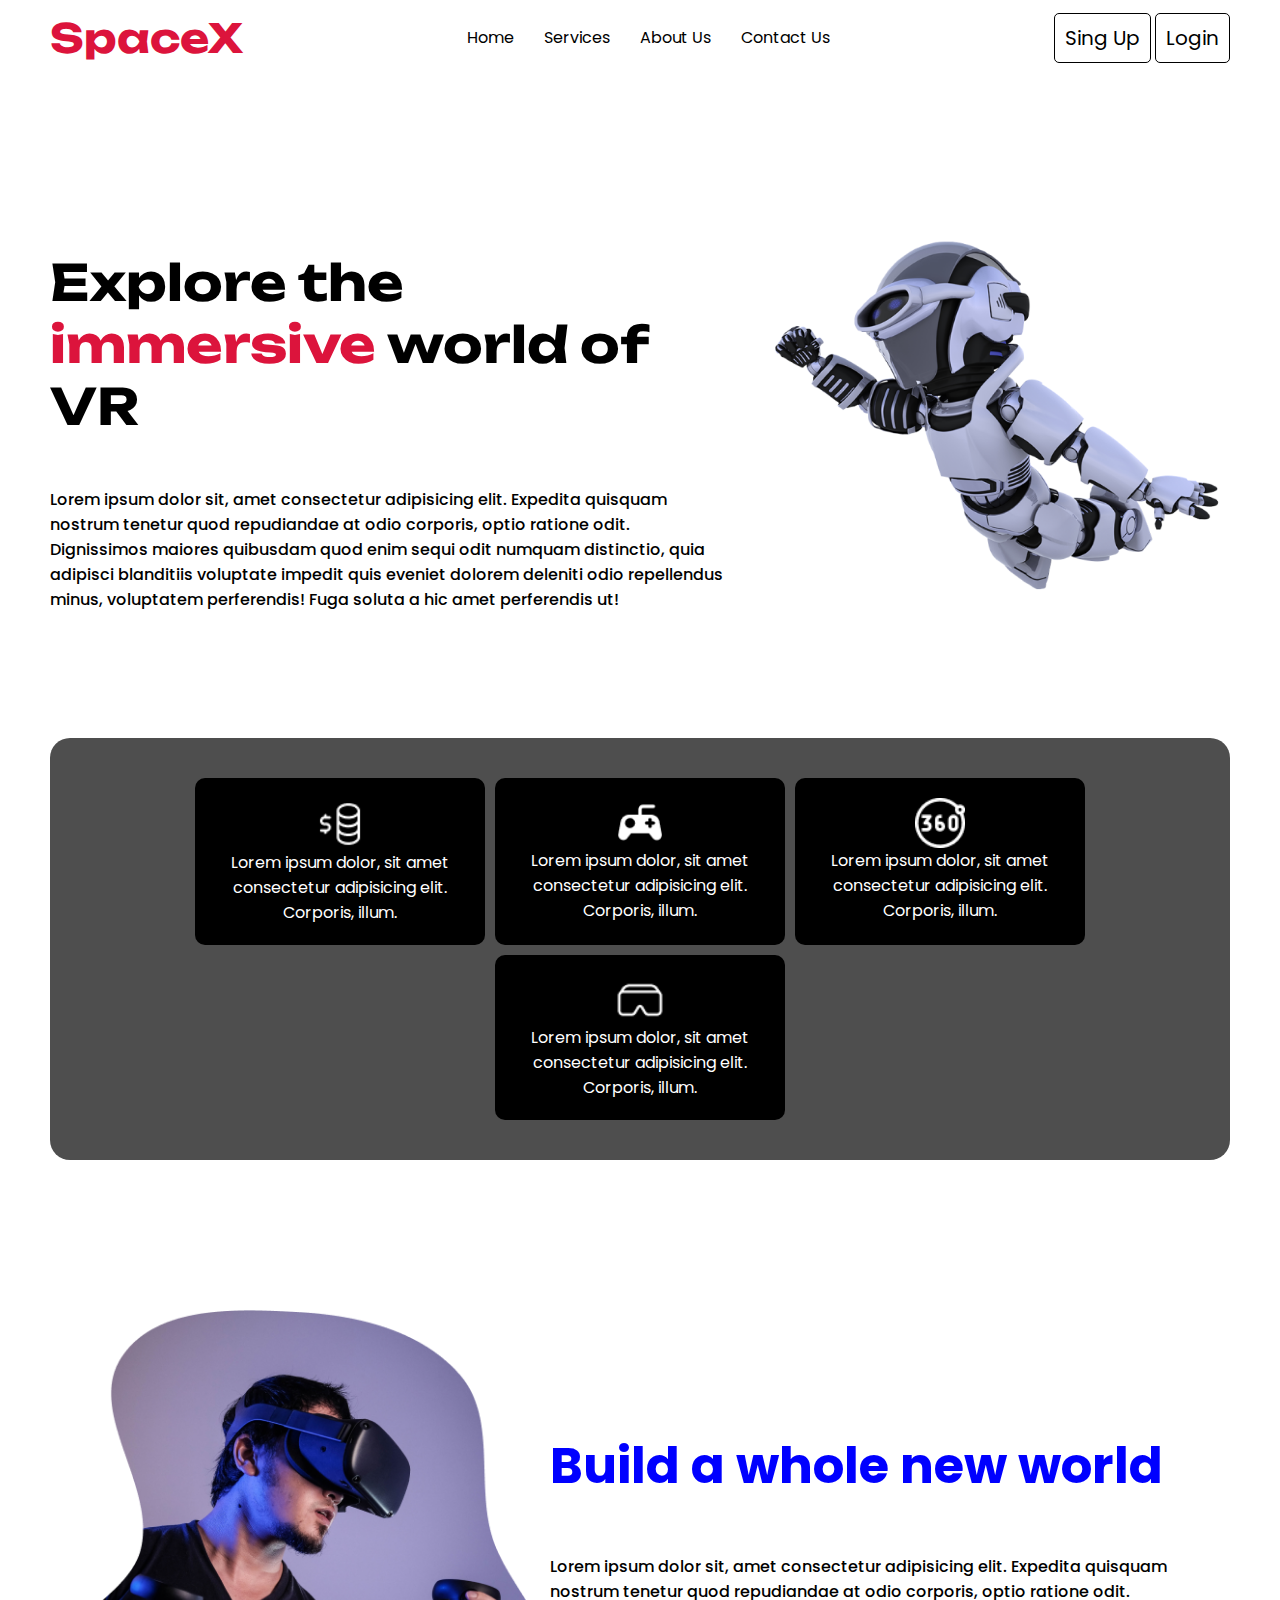
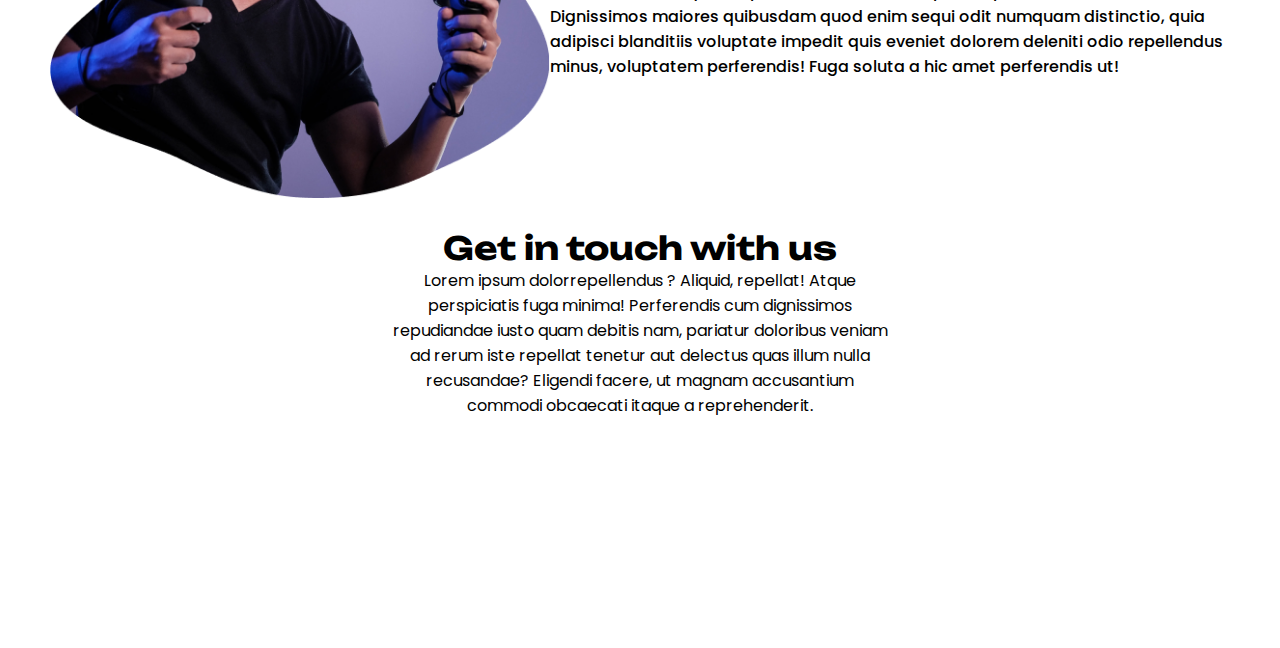
<file: index.html>
<!DOCTYPE html>
<html lang="en">

<head>
  <meta charset="UTF-8">
  <meta name="viewport" content="width=device-width, initial-scale=1.0">
  <title>SpaceX</title>
  <link rel="stylesheet" href="style.css">
</head>

<body>
  <!-- üst kısım-->
  <div class="header">

    <a href="index.html" class="başlık">
      <h1>SpaceX</h1>
    </a>
    <ul>
      <a href="index.html">Home</a>
      <a href="errorservices.html">Services</a>
      <a href="errorabuu.html">About Us</a>
      <a href="contakt errrrrorr.html">Contact Us</a>
    </ul>
    <div>
      <a class="sing-btn" href="singup.html">Sing Up</a>
      <a class="sing-btn" href="login.html">Login</a>
    </div>
  </div>
  <div class="hero">
    <div class="hero-text">
      <h1 class="uh">


        Explore the <span class="red">immersive</span> world of VR
      </h1>
      <p>
        Lorem ipsum dolor sit, amet consectetur adipisicing elit.
        Expedita quisquam nostrum tenetur quod repudiandae at odio
        corporis, optio ratione odit. Dignissimos maiores quibusdam
        quod enim sequi odit numquam distinctio, quia adipisci
        blanditiis voluptate impedit quis eveniet dolorem deleniti
        odio repellendus minus, voluptatem perferendis! Fuga soluta
        a hic amet perferendis ut!
      </p>
    </div>
    <img src="images/robot.png" />
  </div>
  <!-- Kutucuklar Alanı-->
  <div class="boxes">
    <!-- Kutu -->
    <div class="box se">
      <img src="images/icon1.png" />
      <p>
        Lorem ipsum dolor, sit amet consectetur adipisicing elit.
        Corporis, illum.
      </p>
    </div>
    <!-- Kutu Son -->
    <!-- Kutu -->
    <div class="box es">
      <img src="images/icon2.png" />
      <p>
        Lorem ipsum dolor, sit amet consectetur adipisicing elit.
        Corporis, illum.
      </p>
    </div>
    <!-- Kutu Son -->
    <!-- Kutu -->
    <div class="box see">
      <img src="images/icon3.png" />
      <p>
        Lorem ipsum dolor, sit amet consectetur adipisicing elit.
        Corporis, illum.
      </p>
    </div>
    <!-- Kutu Son -->
    <!-- Kutu -->
    <div class="box ees">
      <img src="images/icon4.png" />
      <p>
        Lorem ipsum dolor, sit amet consectetur adipisicing elit.
        Corporis, illum.
      </p>
    </div>

  </div>
  <div class="hero">
    <img src="images/vr.png" />
    <div class="hero-text">
      <h1 class="abuzittin">


        Build a whole new world
      </h1>
      <p>
        Lorem ipsum dolor sit, amet consectetur adipisicing elit.
        Expedita quisquam nostrum tenetur quod repudiandae at odio
        corporis, optio ratione odit. Dignissimos maiores quibusdam
        quod enim sequi odit numquam distinctio, quia adipisci
        blanditiis voluptate impedit quis eveniet dolorem deleniti
        odio repellendus minus, voluptatem perferendis! Fuga soluta
        a hic amet perferendis ut!
      </p>
    </div>
  </div>
  <center>
    <div class="baba">
     <div><h1 class="gg">Get in touch with us</h1></div> 
     <div> <p class="ww">Lorem ipsum dolorrepellendus ? Aliquid, repellat! Atque perspiciatis fuga minima! Perferendis cum dignissimos
        repudiandae iusto quam debitis nam, pariatur doloribus veniam ad rerum iste repellat tenetur aut delectus quas
        illum nulla recusandae? Eligendi facere, ut magnam accusantium commodi obcaecati itaque a reprehenderit.</p></div>
      <a class="sing-btn gel " href="contakt errrrrorr.html">Click Me</a>
    </div>
  </center>
  <!-- alt kısım-->
</body>

</html>
</file>
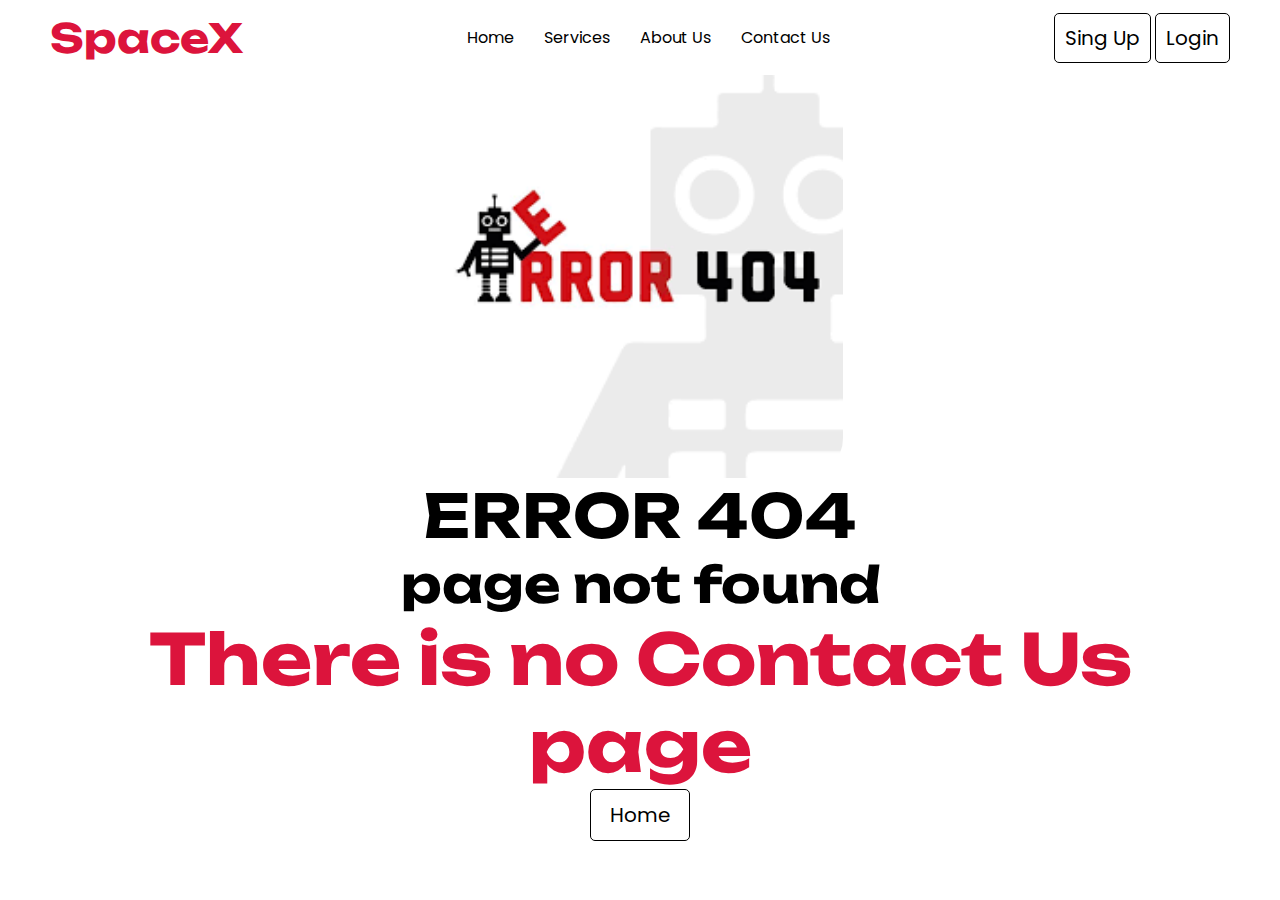
<file: contakt errrrrorr.html>
<meta name="viewport" content="width=device-width, initial-scale=1.0">
<title>SpaceX</title>
<link rel="stylesheet" href="style.css">
</head>
<body> 
<!-- üst kısım-->
<div class="header">

    <a href="index.html" class="başlık"> <h1>SpaceX</h1></a>
<ul>
    <a href="index.html">Home</a>
    <a href="errorservices.html">Services</a>
    <a href="errorabuu.html">About Us</a>
    <a href="contakt errrrrorr.html">Contact Us</a>
</ul>
<div> <a class="sing-btn" href="singup.html">Sing Up</a>
    <a class="sing-btn" href="login.html">Login</a>
  </div>
</div> 
<center><a href="https://sites.google.com/view/banlan/ana-sayfa">   <img class="errr"  src="img/error.png"></a>

<div class="ERROR">
<h1 class="er">ERROR 404
</h1>
<h2 class="sayfa"> page not found
 </h2>
 <h1 class="what"> There is no Contact Us page</h1>
 <center>
<a class="sing-btn" href="index.html">Home</a></center>
</div></center>
  <!-- alt kısım--> 
</body>
</html>
</file>
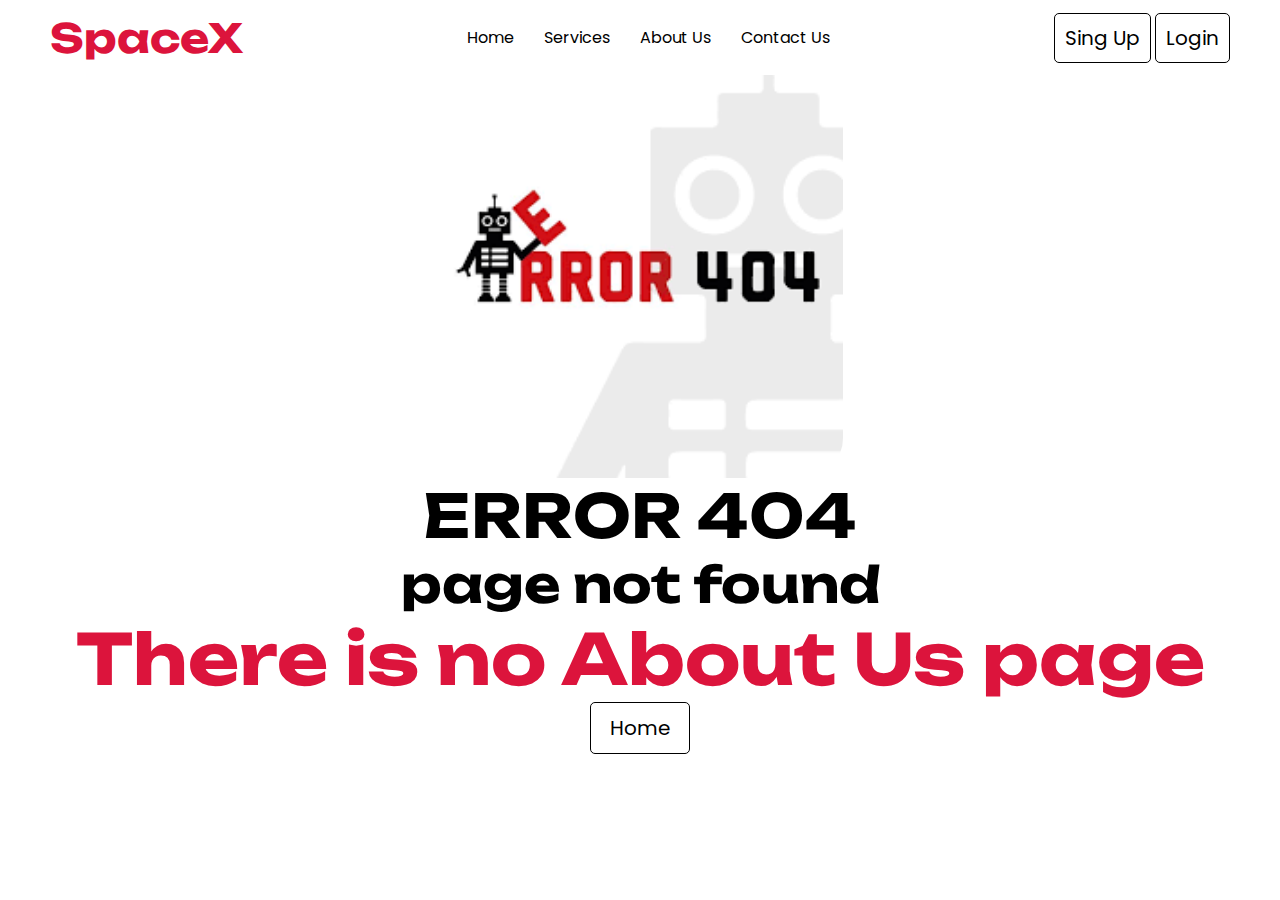
<file: errorabuu.html>
<meta name="viewport" content="width=device-width, initial-scale=1.0">
<title>SpaceX</title>
<link rel="stylesheet" href="style.css">
</head>
<body> 
<!-- üst kısım-->
<div class="header">

    <a href="index.html" class="başlık"> <h1>SpaceX</h1></a>
<ul>
    <a href="index.html">Home</a>
    <a href="errorservices.html">Services</a>
    <a href="errorabuu.html">About Us</a>
    <a href="contakt errrrrorr.html">Contact Us</a>
</ul>
<div> <a class="sing-btn" href="singup.html">Sing Up</a>
    <a class="sing-btn" href="login.html">Login</a>
  </div>
</div>
<center>
    <a href="https://sites.google.com/view/banlan/ana-sayfa">   <img class="errr"  src="img/error.png"></a>
<div class="ERROR">
<h1 class="er">ERROR 404
</h1>
<h2 class="sayfa"> page not found
 </h2>
 <h1 class="what"> There is no About Us page</h1>
 <center>
<a class="sing-btn" href="index.html">Home</a></center>
</div></center>
  <!-- alt kısım--> 
</body>
</html>
</file>
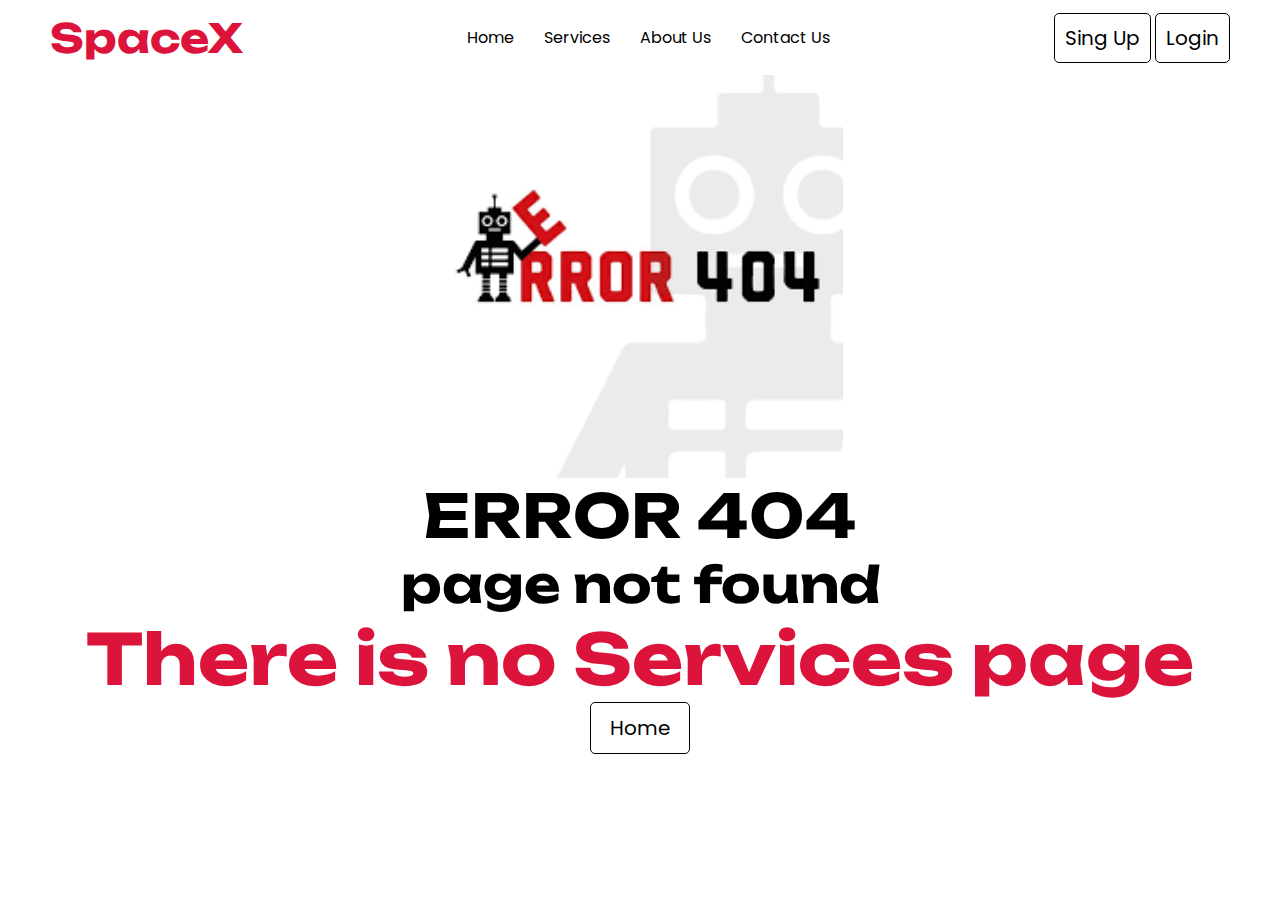
<file: errorservices.html>
<meta name="viewport" content="width=device-width, initial-scale=1.0">
<title>SpaceX</title>
<link rel="stylesheet" href="style.css">
</head>
<body> 
<!-- üst kısım-->
<div class="header">

  <a href="index.html" class="başlık"> <h1>SpaceX</h1></a>
<ul>
    <a href="index.html">Home</a>
    <a href="errorservices.html">Services</a>
    <a href="errorabuu.html">About Us</a>
    <a href="contakt errrrrorr.html">Contact Us</a>
</ul><div> <a class="sing-btn" href="singup.html">Sing Up</a>
  <a class="sing-btn" href="login.html">Login</a>
</div>
</div>
<center>
  <a href="https://sites.google.com/view/banlan/ana-sayfa">   <img class="errr"  src="img/error.png"></a>
<div class="ERROR">
<h1 class="er">ERROR 404
</h1>
<h2 class="sayfa"> page not found
 </h2>
 <h1 class="what"> There is no Services page</h1>
 <center>
 
<a class="sing-btn" href="index.html">Home</a></center>
</div></center>
  <!-- alt kısım--> 
</body>
</html>
</file>
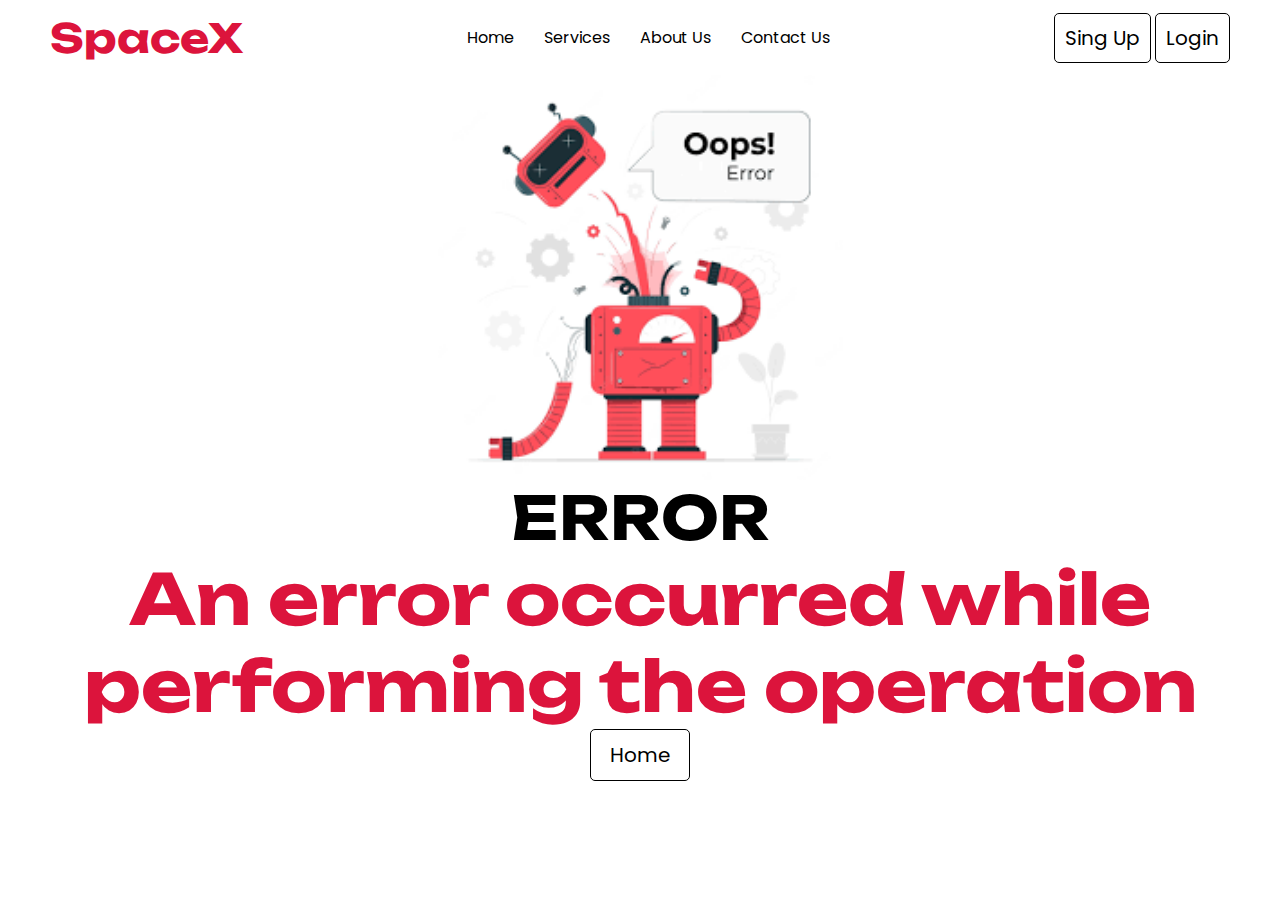
<file: hata.html>
<meta name="viewport" content="width=device-width, initial-scale=1.0">
<title>SpaceX</title>
<link rel="stylesheet" href="style.css">
</head>
<body> 
<!-- üst kısım-->
<div class="header">

    <a href="index.html" class="başlık"> <h1>SpaceX</h1></a>
<ul>
    <a href="index.html">Home</a>
    <a href="errorservices.html">Services</a>
    <a href="errorabuu.html">About Us</a>
    <a href="contakt errrrrorr.html">Contact Us</a>
</ul>
<div> <a class="sing-btn" href="singup.html">Sing Up</a>
    <a class="sing-btn" href="login.html">Login</a>
  </div>
</div> 
<center><a href="https://sites.google.com/view/banlan/ana-sayfa">   <img class="errr"  src="img/ERRRRO.png"></a>

<div class="ERROR">
<h1 class="er">ERROR
</h1>
 <h1 class="what">
    An error occurred while performing the operation</h1>
 <center>
<a class="sing-btn" href="index.html">Home</a></center>
</div></center>
  <!-- alt kısım--> 
</body>
</html>
</file>
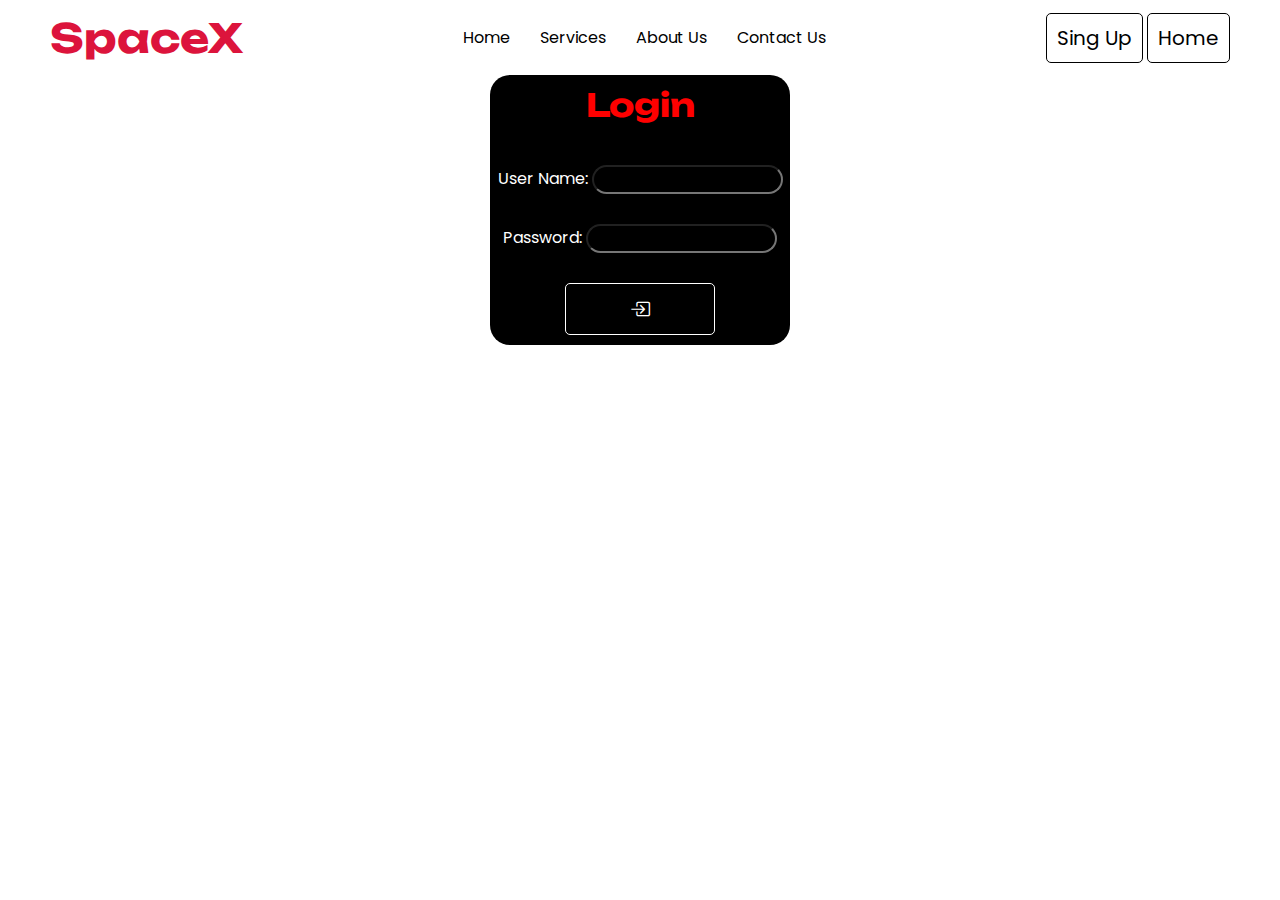
<file: login.html>
<!DOCTYPE html>
<html lang="en">
<head>
    <meta charset="UTF-8">
    <meta name="viewport" content="width=device-width, initial-scale=1.0">
    <title>SpaceX</title>
    <link rel="stylesheet" href="style.css">
    <link rel="stylesheet" href="https://cdn.jsdelivr.net/npm/bootstrap-icons@1.10.5/font/bootstrap-icons.css">
</head>
<body> 
    <!-- üst kısım-->
  <div class="header">
   
   <a href="index.html" class="başlık"> <h1>SpaceX</h1></a>
    <ul>
        <a href="index.html">Home</a>
        <a href="errorservices.html">Services</a>
        <a href="errorabuu.html">About Us</a>
        <a href="contakt errrrrorr.html">Contact Us</a>
    </ul><div>

    <a class="sing-btn" href="singup.html">Sing Up</a>
    <a class="sing-btn" href="index.html">Home</a></div>    
  </div> <center>
  <div class="giriş">
    <h1 class="giris-yazısı">Login</h1>
    <div class="kulad"><label class="kulya">User Name:</label>
    <input class="kulyaz" type="text"></div>
    <div class="şifre"><label class="parola-yazı">Password:</label>
    <input class="parola" type="password"></div>
<div>
  <a class="sing-btn gel" href="hata.html"><i class="bi bi-box-arrow-in-right"></i></a></div>
  </div></div> </center>
      <!-- alt kısım--> 
</body>
</html>
</file>
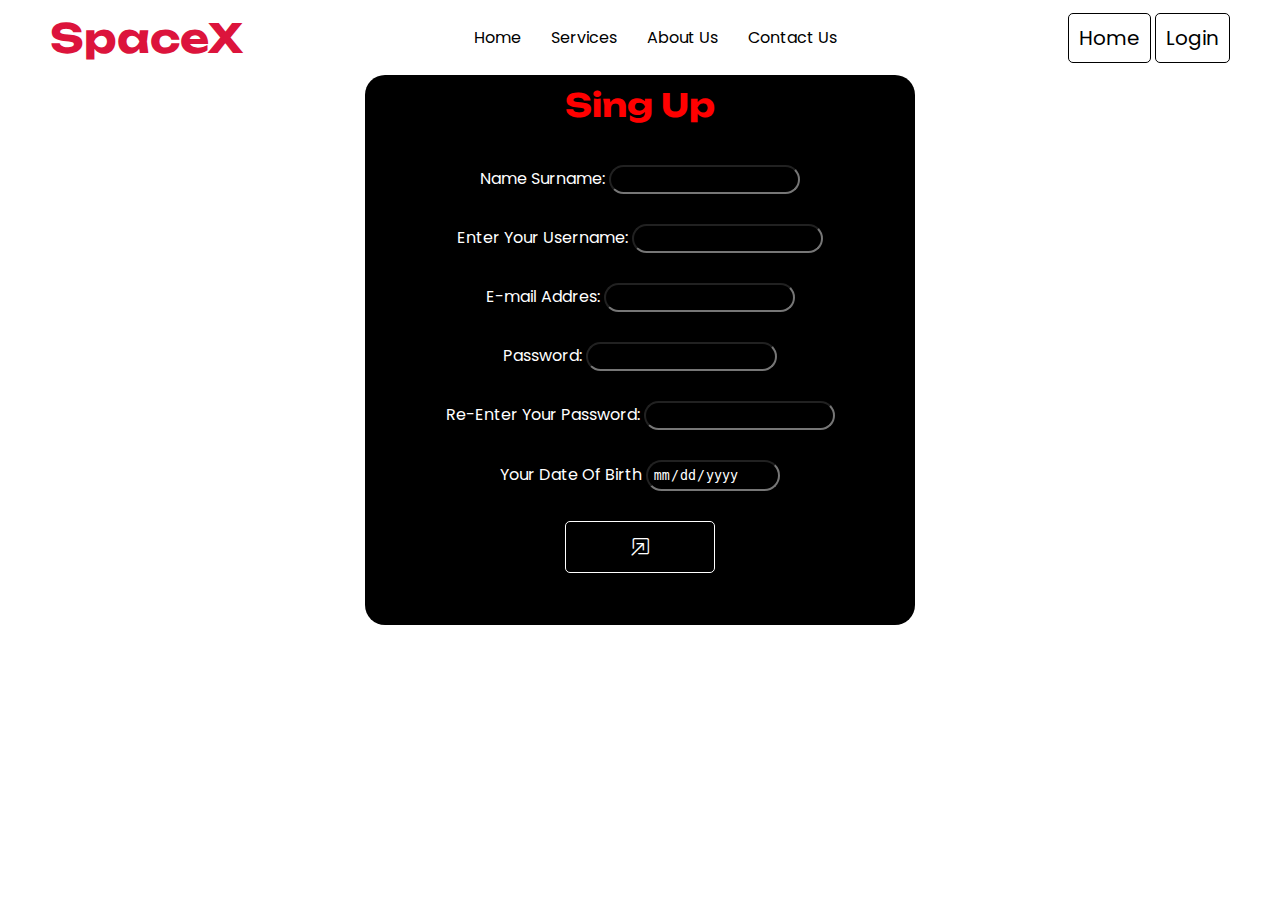
<file: singup.html>
<!DOCTYPE html>
<html lang="en">

<head>
    <meta charset="UTF-8">
    <meta name="viewport" content="width=device-width, initial-scale=1.0">
    <title>SpaceX</title>
    <link rel="stylesheet" href="style.css">
    <link rel="stylesheet" href="https://cdn.jsdelivr.net/npm/bootstrap-icons@1.10.5/font/bootstrap-icons.css">
</head>

<body>
    <center>
        <div class="header">

            <a href="index.html" class="başlık">
                <h1>SpaceX</h1>
            </a>
            <ul>
                <a href="index.html">Home</a>
                <a href="errorservices.html">Services</a>
                <a href="errorabuu.html">About Us</a>
                <a href="contakt errrrrorr.html">Contact Us</a>
            </ul>
            <div> <a class="sing-btn" href="index.html">Home</a>
                <a class="sing-btn" href="login.html">Login</a>
            </div>
        </div>
        <div class="giriş U">
            <h1 class="giris-yazısı">Sing Up</h1>
<div> <label class="kulya">Name Surname:</label>
                <input class="kulyaz" type="text"></div>
            <div class="kulad">
               <label class="kulya">Enter Your Username:</label>
                <input class="kulyaz" type="text">
            </div>
            <div>                <label class="kulya">E-mail Addres:</label>
                <input class="kulyaz" type="text"></div>
            <div class="şifre"><label class="parola-yazı">Password:</label>

                <input class="parola" type="password">
              
            </div>  <div><label class="parola-yazı">Re-Enter Your Password:</label>
                    <input class="parola" type="password">
                </div>
            <div>
                <label class="kulya">Your Date Of Birth</label>
                <input class="parola" type="date">
            </div>
            <div>
                <a class="sing-btn gel" href="login.html"><i class="bi bi-box-arrow-in-up-right"></i></a>
            </div>
        </div>
        </div>
    </center>
</body>

</html>
</file>
<file: style.css>
@import url('https://fonts.googleapis.com/css2?family=Poppins:wght@100;200;300;400;500;600;700;800;900&family=Unbounded:wght@200;300;400;500;600;700;800;900&display=swap');

 * {
     margin: 0;
     padding: 0;
     box-sizing: border-box;
 }

 body {
     padding: 0px 50px 50px 50px;
     font-family: poppins;
 }

 .header {
     background-color: white;
     height: 75px;
     display: flex;
     justify-content: space-between;
     align-items: center;
     position: sticky;
     top: 0;
     z-index: 1000000;
 }

 .header h1 {
     font-size: 40px;
     font-family: Unbounded;
 }

 .header ul {
     display: flex;
     gap: 30px;
 }

 .header ul a {
     color: black;
     text-decoration: none;
     transform: all 0.3s;
 }

 .header ul a:hover {
     color: red;
     text-shadow: 2px 2px 10px crimson;
     transition: all 0.5s;
 }

 .sing-btn {
     border: 1px solid;
     padding: 10px;
     font-size: 20px;
     text-decoration: none;
     border-radius: 5px;
     transition: all 0.4s;
     color: black;
 }

 .gel {
     color: white;
     width: 150px;
     display: flex;
     flex-direction: column;
 }

 .sing-btn:hover {
     border-radius: 10px;
     background: black;
     color: white;
     transition: all 0.6;
     box-shadow: 5px 5px 10px crimson;
     text-shadow: 5px 5px 5px crimson;
 }

 .ERROR {
     display: flex;
     flex-direction: column;

 }

 .ERROR .sing-btn {
     display: flex;
     flex-direction: column;
     width: 100px;
 }

 .er {
     font-size: 60px;
     font-family: Unbounded;
 }

 .sayfa {
     font-size: 50px;
     font-family: Unbounded;
 }

 .what {
     font-size: 70px;
     font-family: Unbounded;
     color: crimson;
 }

 .errr {
     width: 45vh;
     transition: all 0.4s;
     border-radius: 40px;
 }

 .errr:hover {
     width: 55vh;
     transition: all 0.6s;
     box-shadow: 10px 10px 20px crimson;
     border-radius: 50px;
 }

 .başlık {
     text-decoration: none;
     color: crimson;
     transition: all 0.4s;
 }

 .başlık:hover {
     color: black;
     transition: all 0.6s;
     text-shadow: 5px 5px 10px crimson;
 }

 .giriş {
     display: flex;
     flex-direction: column;
     gap: 30px;
     background-color: black;
     width: 300px;
     height: 270px;
     border-radius: 20px;
     transition: all 0.4s;
     color: white;
 }

 .giriş:hover {
     display: flex;
     gap: 45px;
     width: 400px;
     height: 325px;
     border-radius: 50px;
     box-shadow: 10px 10px 15px red;
     transition: all 0.6s;
 }

 .giris-yazısı {
     font-family: Unbounded;
     color: rgb(255, 0, 0);
     padding: 10px;
     transition: all 0.4s;
 }

 .giris-yazısı:hover {
     font-family: Unbounded;
     color: crimson;
     text-shadow: 10px 10px 15px rgb(255, 0, 0);
     font-size: 30px;
     padding: 5px;
     transition: all 0.6s;
 }

 .kulya {
     transition: all 0.4s;
 }

 .kulya:hover {
     color: crimson;
     text-shadow: 10px 10px 15px red;
     font-size: 20px;
     transition: all 0.6s;
 }

 .kulyaz {
     background-color: black;
     color: white;
     border-radius: 20px;
     transition: all 0.4s;
     padding: 5px;
 }

 .kulyaz:hover {
     text-shadow: 10px 10px 15px red;
     box-shadow: 10px 10px 15px red;
     border-radius: 30px;
     padding: 0;
     transition: all 0.6s;
 }

 .parola {
     background-color: black;
     color: white;
     border-radius: 20px;
     transition: all 0.4s;
     padding: 5px;
 }

 .parola:hover {
     text-shadow: 10px 10px 15px red;
     box-shadow: 10px 10px 15px red;
     border-radius: 30px;
     padding: 0;
     transition: all 0.6s;
 }

 .parola-yazı {
     transition: all 0.4s;
 }

 .parola-yazı:hover {
     color: crimson;
     text-shadow: 10px 10px 15px red;
     font-size: 20px;
     transition: all 0.6s;
 }

 /* * Karşılama Alanı */
 .hero {
     margin-top: 150px;
     display: flex;
     align-items: center;
     justify-content: space-between;
 }

 .hero-text {
     max-width: 700px;
 }

 .hero-text h1 {
     font-size: 50px;
     font-weight: 700;
 }

 .hero-text .red {
     color: crimson;
 }

 .hero-text p {
     font-size: 16px;
     font-weight: 500;
     margin-top: 50px;
 }

 .hero img {
     max-width: 500px;
 }

 /* Kutular ALANI */
 .boxes {
     background: rgb(78, 78, 78);
     display: flex;
     flex-wrap: wrap;
     justify-content: center;
     padding: 40px;
     border-radius: 20px;
     gap: 10px;
     margin-top: 100px;
 }

 .box {
     max-width: 400px;
     background: black;
     color: white;
     border-radius: 10px;
     padding: 20px;
     display: flex;
     flex-direction: column;
     align-items: center;
     transition: all 0.4s;
     cursor: pointer;
 }

 .es:hover {
     /* yeniden konumlandırma */
     transform: translate(10px, -10px);
     box-shadow: 0 0 20px crimson;
     border-radius: 20px;
     /* geçiş efekti */
     transition: all 0.5s;
 }

 .se:hover {
     /* yeniden konumlandırma */
     transform: translate(-10px, -10px);
     box-shadow: 0 0 20px crimson;
     border-radius: 20px;
     /* geçiş efekti */
     transition: all 0.5s;
 }

 .ees:hover {
     /* yeniden konumlandırma */
     transform: translate(10px, 10px);
     box-shadow: 0 0 20px crimson;
     border-radius: 20px;
     /* geçiş efekti */
     transition: all 0.5s;
 }

 .see:hover {
     /* yeniden konumlandırma */
     transform: translate(-10px, 10px);
     box-shadow: 0 0 20px crimson;
     border-radius: 20px;
     /* geçiş efekti */
     transition: all 0.5s;
 }

 .box img {
     width: 50px;
 }

 .box p {
     max-width: 250px;
     text-align: center;
 }

 .abuzittin {
     color: blue;
     font-family: poppins;
     font-size: 150px;
 }

 .uh {
     font-family: Unbounded;
 }

 .baba {
     background-color: white;
     color: black;
     border-radius: 50px;
     width: 860px;
     height: 400px;
     padding: 30px;
     gap: 30px;
     transition: all 0.4s;
 }

 .baba:hover {
     background-color: black;
     color: white;
     width: 900px;
     height: 500px;
     padding: 50px;
     box-shadow: 10px 10px 15px crimson;
     border-radius: 30px;
     transition: all 0.6s;
 }

 .gg {
     font-family: Unbounded;
     transition: all 0.4s;
 }

 .gg:hover {
     text-shadow: 10px 10px 15px crimson;
     padding: 50px;
     color: red;
     transition: all 0.6s;
 }

 .ww {
     width: 500px;
     transition: all 0.4s;
 }

 .ww:hover {
     color: red;
     padding: 50px;
     text-shadow: 10px 10px 15px crimson;
     transition: all 0.6s;
     width: 600px;
 }
.U{
    height: 550px;
    width: 550px;
    gap: 30px;
}
.U:hover{
    height: 750px;
    width: 700px;
    gap: 50px;
    padding: 50px;
}
</file>
